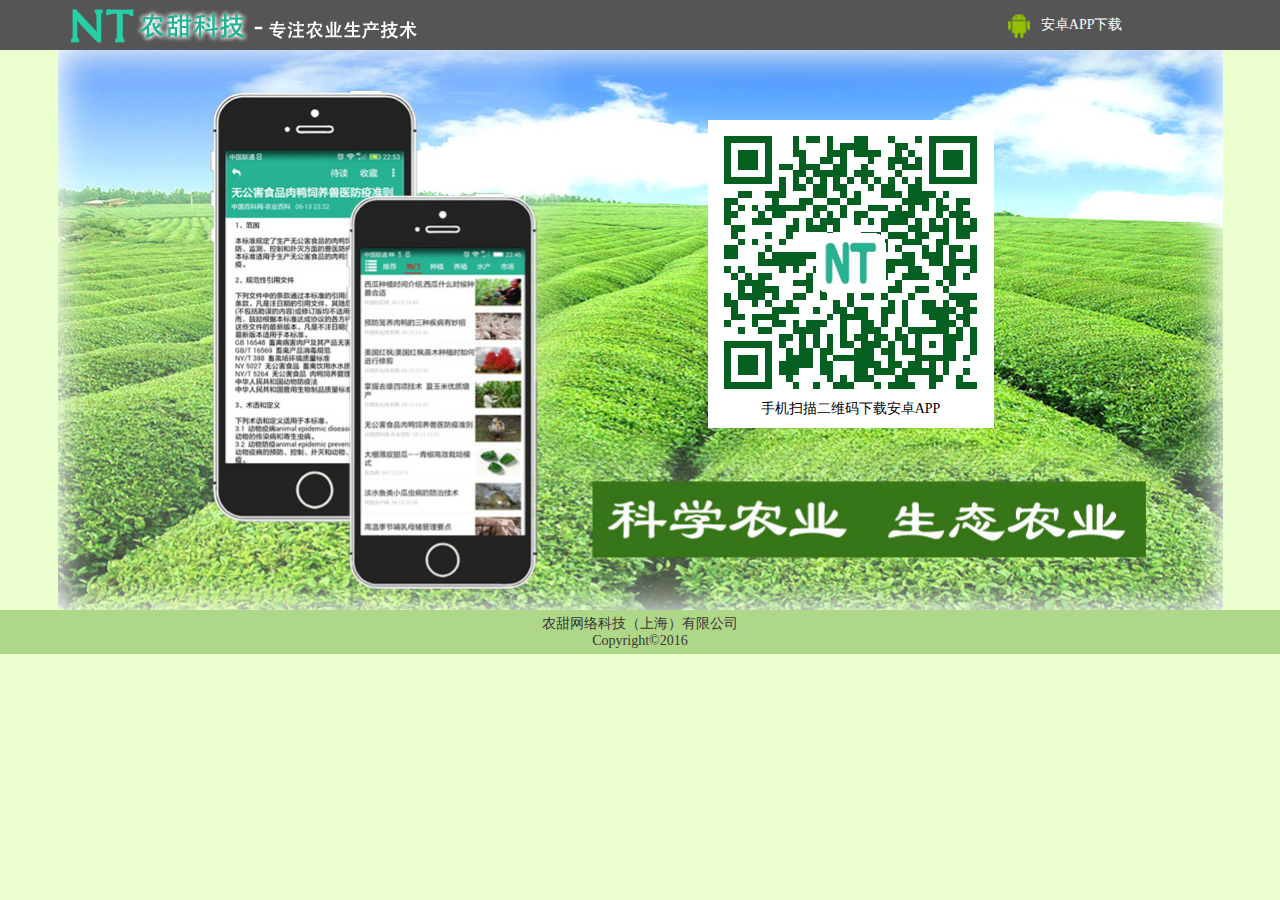
<file: index.html>
﻿<!doctype html>
<html>
<head>
    <meta charset="utf-8">
    <title>农甜科技-专注农业生产技术【官网】</title>
    <link href="theme.css" rel="stylesheet" type="text/css" />
</head>
<body>
    <div style="background-color:#555555;">
    <div class="div-header">
        <div class="div-logo">
            <img src="image/logo.png" title="农甜科技" alt="农甜科技" />
        </div>
        <div class="div-android">
            <img src="image/android.png" style="vertical-align:middle;"/>&nbsp;&nbsp;
            <a href="http://www.nt168.net/app/android/nt.apk" target="_blank" title="安卓APP下载">安卓APP下载</a>
        </div>
        <div style="clear:both;"></div>
    </div>
    </div>
    <div>
    <div class="div-content">
        <div class="div-qrcode">
            <div style="position:relative;left:650px;top:70px;padding:10px;background:#ffffff;">
                <div>
                    <img src="image/qrcode.png" />
                </div>
                <div style="text-align:center;">
                    手机扫描二维码下载安卓APP
                </div>
            </div>
        </div>
    </div>
    <div style="background-color:#AFD788;">
        <div class="div-footer">
            农甜网络科技（上海）有限公司<br/>Copyright©2016
        </div>
    </div>
    </div>
</body>
</html>
</file>
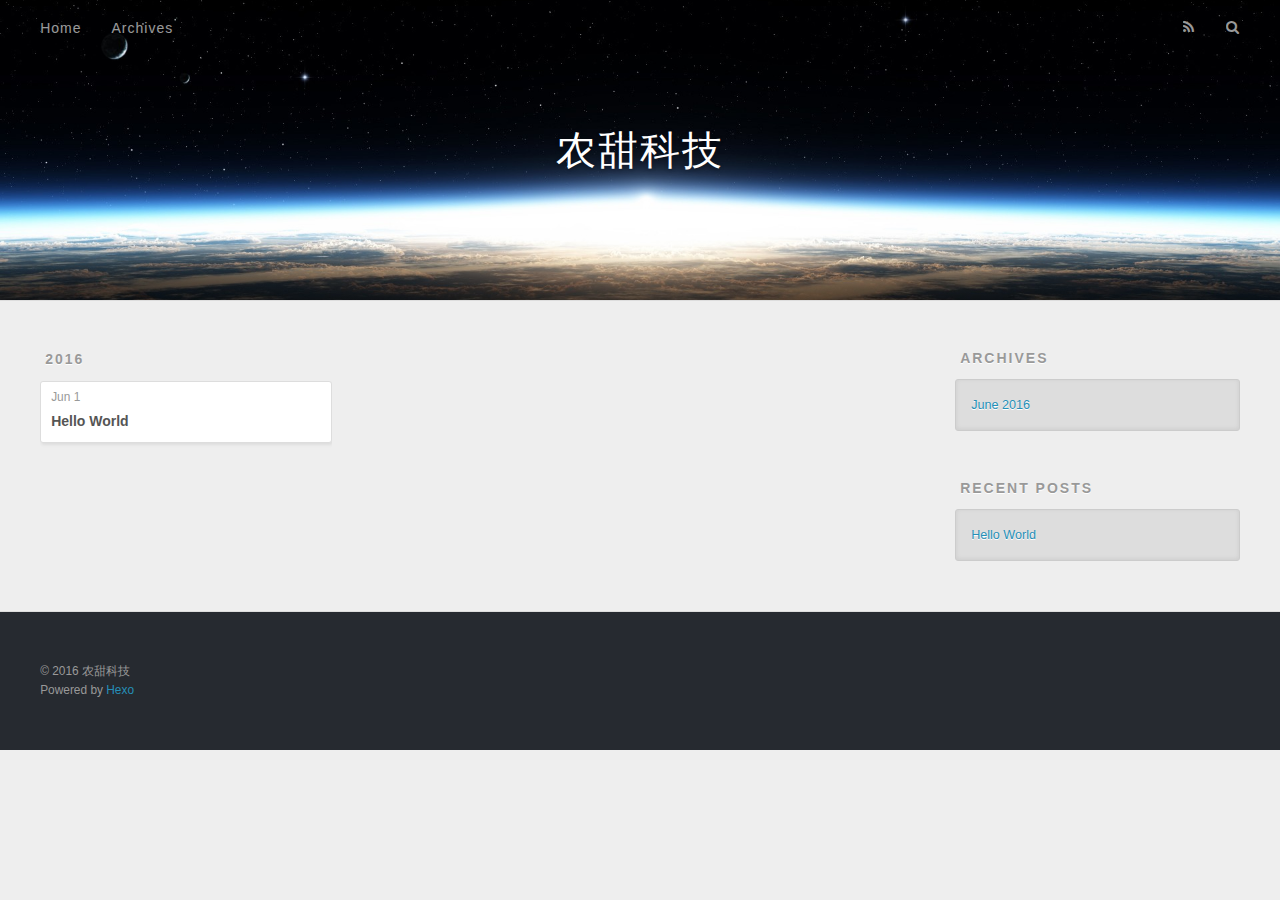
<file: archives/index.html>
<!DOCTYPE html>
<html>
<head>
  <meta charset="utf-8">
  
  <title>Archives | 农甜科技</title>
  <meta name="viewport" content="width=device-width, initial-scale=1, maximum-scale=1">
  <meta name="description">
<meta property="og:type" content="website">
<meta property="og:title" content="农甜科技">
<meta property="og:url" content="https://HTTECH.github.io/archives/index.html">
<meta property="og:site_name" content="农甜科技">
<meta property="og:description">
<meta name="twitter:card" content="summary">
<meta name="twitter:title" content="农甜科技">
<meta name="twitter:description">
  
    <link rel="alternate" href="/atom.xml" title="农甜科技" type="application/atom+xml">
  
  
    <link rel="icon" href="/favicon.png">
  
  
    <link href="//fonts.googleapis.com/css?family=Source+Code+Pro" rel="stylesheet" type="text/css">
  
  <link rel="stylesheet" href="/css/style.css">
  

</head>

<body>
  <div id="container">
    <div id="wrap">
      <header id="header">
  <div id="banner"></div>
  <div id="header-outer" class="outer">
    <div id="header-title" class="inner">
      <h1 id="logo-wrap">
        <a href="/" id="logo">农甜科技</a>
      </h1>
      
    </div>
    <div id="header-inner" class="inner">
      <nav id="main-nav">
        <a id="main-nav-toggle" class="nav-icon"></a>
        
          <a class="main-nav-link" href="/">Home</a>
        
          <a class="main-nav-link" href="/archives">Archives</a>
        
      </nav>
      <nav id="sub-nav">
        
          <a id="nav-rss-link" class="nav-icon" href="/atom.xml" title="RSS Feed"></a>
        
        <a id="nav-search-btn" class="nav-icon" title="Search"></a>
      </nav>
      <div id="search-form-wrap">
        <form action="//google.com/search" method="get" accept-charset="UTF-8" class="search-form"><input type="search" name="q" results="0" class="search-form-input" placeholder="Search"><button type="submit" class="search-form-submit">&#xF002;</button><input type="hidden" name="sitesearch" value="https://HTTECH.github.io"></form>
      </div>
    </div>
  </div>
</header>
      <div class="outer">
        <section id="main">
  
  
    
    
      
      
      <section class="archives-wrap">
        <div class="archive-year-wrap">
          <a href="/archives/2016" class="archive-year">2016</a>
        </div>
        <div class="archives">
    
    <article class="archive-article archive-type-post">
  <div class="archive-article-inner">
    <header class="archive-article-header">
      <a href="/2016/06/01/hello-world/" class="archive-article-date">
  <time datetime="2016-06-01T13:28:44.168Z" itemprop="datePublished">Jun 1</time>
</a>
      
  
    <h1 itemprop="name">
      <a class="archive-article-title" href="/2016/06/01/hello-world/">Hello World</a>
    </h1>
  

    </header>
  </div>
</article>
  
  
    </div></section>
  

</section>
        
          <aside id="sidebar">
  
    

  
    

  
    
  
    
  <div class="widget-wrap">
    <h3 class="widget-title">Archives</h3>
    <div class="widget">
      <ul class="archive-list"><li class="archive-list-item"><a class="archive-list-link" href="/archives/2016/06/">June 2016</a></li></ul>
    </div>
  </div>


  
    
  <div class="widget-wrap">
    <h3 class="widget-title">Recent Posts</h3>
    <div class="widget">
      <ul>
        
          <li>
            <a href="/2016/06/01/hello-world/">Hello World</a>
          </li>
        
      </ul>
    </div>
  </div>

  
</aside>
        
      </div>
      <footer id="footer">
  
  <div class="outer">
    <div id="footer-info" class="inner">
      &copy; 2016 农甜科技<br>
      Powered by <a href="http://hexo.io/" target="_blank">Hexo</a>
    </div>
  </div>
</footer>
    </div>
    <nav id="mobile-nav">
  
    <a href="/" class="mobile-nav-link">Home</a>
  
    <a href="/archives" class="mobile-nav-link">Archives</a>
  
</nav>
    

<script src="//ajax.googleapis.com/ajax/libs/jquery/2.0.3/jquery.min.js"></script>


  <link rel="stylesheet" href="/fancybox/jquery.fancybox.css">
  <script src="/fancybox/jquery.fancybox.pack.js"></script>


<script src="/js/script.js"></script>

  </div>
</body>
</html>
</file>
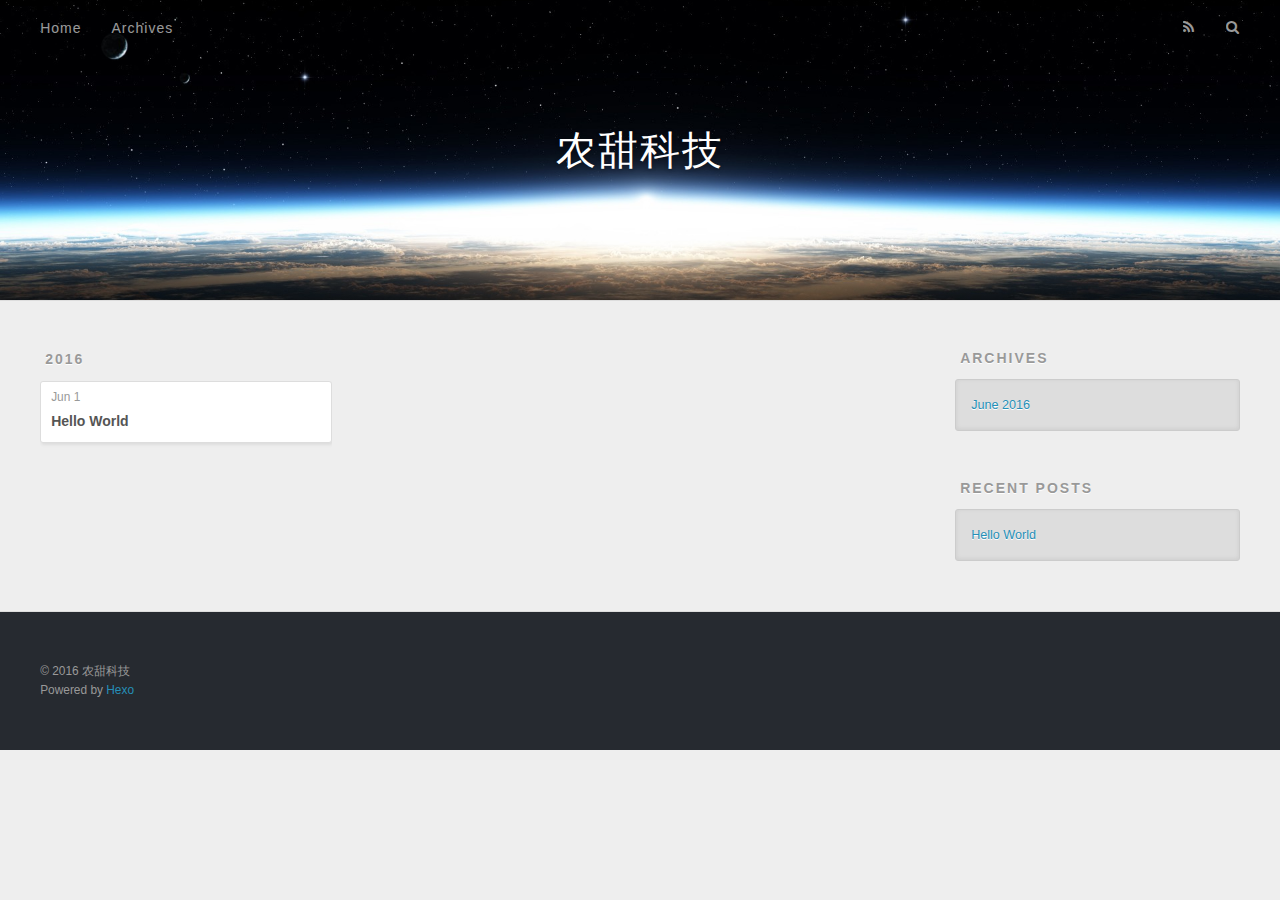
<file: archives/2016/index.html>
<!DOCTYPE html>
<html>
<head>
  <meta charset="utf-8">
  
  <title>Archives: 2016 | 农甜科技</title>
  <meta name="viewport" content="width=device-width, initial-scale=1, maximum-scale=1">
  <meta name="description">
<meta property="og:type" content="website">
<meta property="og:title" content="农甜科技">
<meta property="og:url" content="https://HTTECH.github.io/archives/2016/index.html">
<meta property="og:site_name" content="农甜科技">
<meta property="og:description">
<meta name="twitter:card" content="summary">
<meta name="twitter:title" content="农甜科技">
<meta name="twitter:description">
  
    <link rel="alternate" href="/atom.xml" title="农甜科技" type="application/atom+xml">
  
  
    <link rel="icon" href="/favicon.png">
  
  
    <link href="//fonts.googleapis.com/css?family=Source+Code+Pro" rel="stylesheet" type="text/css">
  
  <link rel="stylesheet" href="/css/style.css">
  

</head>

<body>
  <div id="container">
    <div id="wrap">
      <header id="header">
  <div id="banner"></div>
  <div id="header-outer" class="outer">
    <div id="header-title" class="inner">
      <h1 id="logo-wrap">
        <a href="/" id="logo">农甜科技</a>
      </h1>
      
    </div>
    <div id="header-inner" class="inner">
      <nav id="main-nav">
        <a id="main-nav-toggle" class="nav-icon"></a>
        
          <a class="main-nav-link" href="/">Home</a>
        
          <a class="main-nav-link" href="/archives">Archives</a>
        
      </nav>
      <nav id="sub-nav">
        
          <a id="nav-rss-link" class="nav-icon" href="/atom.xml" title="RSS Feed"></a>
        
        <a id="nav-search-btn" class="nav-icon" title="Search"></a>
      </nav>
      <div id="search-form-wrap">
        <form action="//google.com/search" method="get" accept-charset="UTF-8" class="search-form"><input type="search" name="q" results="0" class="search-form-input" placeholder="Search"><button type="submit" class="search-form-submit">&#xF002;</button><input type="hidden" name="sitesearch" value="https://HTTECH.github.io"></form>
      </div>
    </div>
  </div>
</header>
      <div class="outer">
        <section id="main">
  
  
    
    
      
      
      <section class="archives-wrap">
        <div class="archive-year-wrap">
          <a href="/archives/2016" class="archive-year">2016</a>
        </div>
        <div class="archives">
    
    <article class="archive-article archive-type-post">
  <div class="archive-article-inner">
    <header class="archive-article-header">
      <a href="/2016/06/01/hello-world/" class="archive-article-date">
  <time datetime="2016-06-01T13:28:44.168Z" itemprop="datePublished">Jun 1</time>
</a>
      
  
    <h1 itemprop="name">
      <a class="archive-article-title" href="/2016/06/01/hello-world/">Hello World</a>
    </h1>
  

    </header>
  </div>
</article>
  
  
    </div></section>
  

</section>
        
          <aside id="sidebar">
  
    

  
    

  
    
  
    
  <div class="widget-wrap">
    <h3 class="widget-title">Archives</h3>
    <div class="widget">
      <ul class="archive-list"><li class="archive-list-item"><a class="archive-list-link" href="/archives/2016/06/">June 2016</a></li></ul>
    </div>
  </div>


  
    
  <div class="widget-wrap">
    <h3 class="widget-title">Recent Posts</h3>
    <div class="widget">
      <ul>
        
          <li>
            <a href="/2016/06/01/hello-world/">Hello World</a>
          </li>
        
      </ul>
    </div>
  </div>

  
</aside>
        
      </div>
      <footer id="footer">
  
  <div class="outer">
    <div id="footer-info" class="inner">
      &copy; 2016 农甜科技<br>
      Powered by <a href="http://hexo.io/" target="_blank">Hexo</a>
    </div>
  </div>
</footer>
    </div>
    <nav id="mobile-nav">
  
    <a href="/" class="mobile-nav-link">Home</a>
  
    <a href="/archives" class="mobile-nav-link">Archives</a>
  
</nav>
    

<script src="//ajax.googleapis.com/ajax/libs/jquery/2.0.3/jquery.min.js"></script>


  <link rel="stylesheet" href="/fancybox/jquery.fancybox.css">
  <script src="/fancybox/jquery.fancybox.pack.js"></script>


<script src="/js/script.js"></script>

  </div>
</body>
</html>
</file>
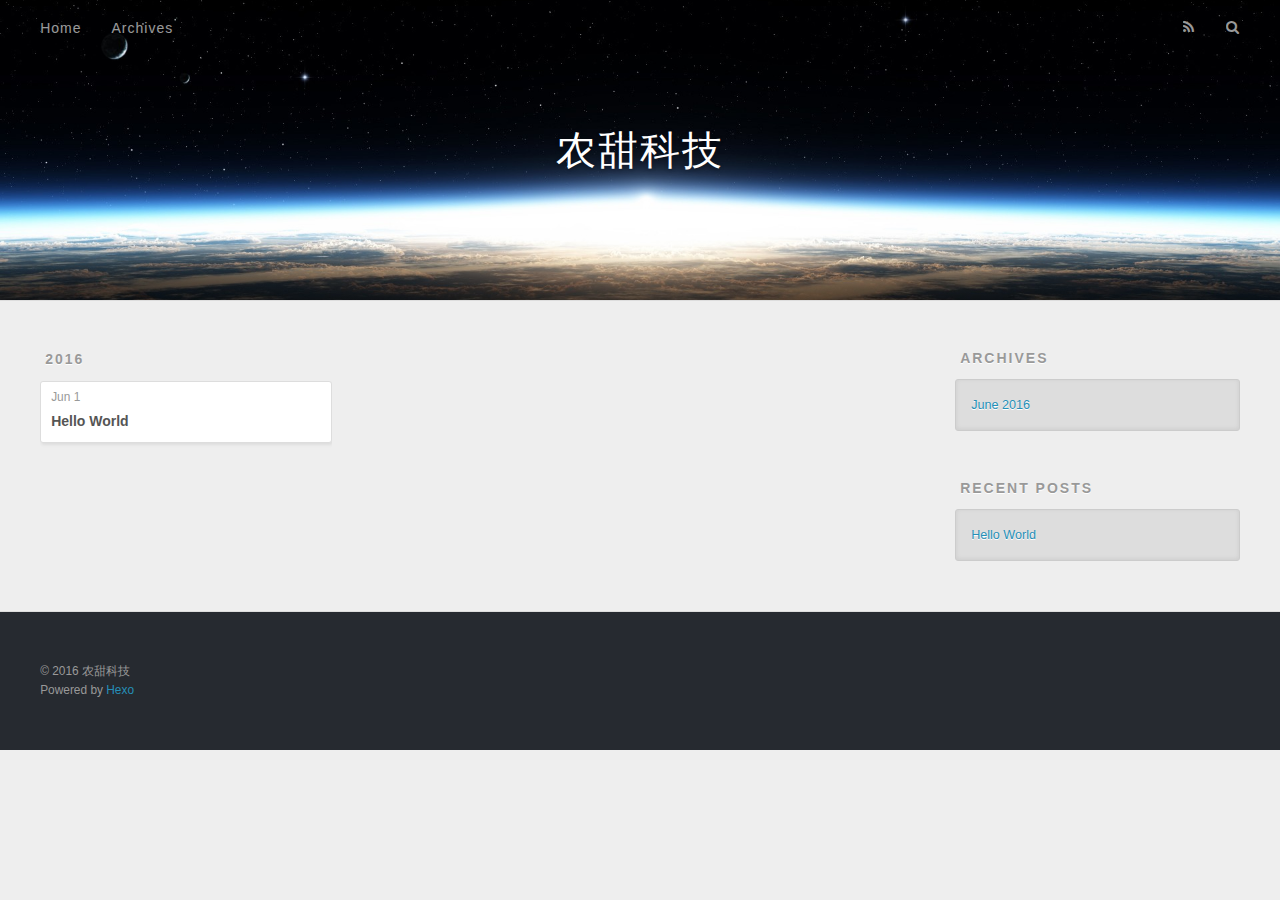
<file: archives/2016/06/index.html>
<!DOCTYPE html>
<html>
<head>
  <meta charset="utf-8">
  
  <title>Archives: 2016/6 | 农甜科技</title>
  <meta name="viewport" content="width=device-width, initial-scale=1, maximum-scale=1">
  <meta name="description">
<meta property="og:type" content="website">
<meta property="og:title" content="农甜科技">
<meta property="og:url" content="https://HTTECH.github.io/archives/2016/06/index.html">
<meta property="og:site_name" content="农甜科技">
<meta property="og:description">
<meta name="twitter:card" content="summary">
<meta name="twitter:title" content="农甜科技">
<meta name="twitter:description">
  
    <link rel="alternate" href="/atom.xml" title="农甜科技" type="application/atom+xml">
  
  
    <link rel="icon" href="/favicon.png">
  
  
    <link href="//fonts.googleapis.com/css?family=Source+Code+Pro" rel="stylesheet" type="text/css">
  
  <link rel="stylesheet" href="/css/style.css">
  

</head>

<body>
  <div id="container">
    <div id="wrap">
      <header id="header">
  <div id="banner"></div>
  <div id="header-outer" class="outer">
    <div id="header-title" class="inner">
      <h1 id="logo-wrap">
        <a href="/" id="logo">农甜科技</a>
      </h1>
      
    </div>
    <div id="header-inner" class="inner">
      <nav id="main-nav">
        <a id="main-nav-toggle" class="nav-icon"></a>
        
          <a class="main-nav-link" href="/">Home</a>
        
          <a class="main-nav-link" href="/archives">Archives</a>
        
      </nav>
      <nav id="sub-nav">
        
          <a id="nav-rss-link" class="nav-icon" href="/atom.xml" title="RSS Feed"></a>
        
        <a id="nav-search-btn" class="nav-icon" title="Search"></a>
      </nav>
      <div id="search-form-wrap">
        <form action="//google.com/search" method="get" accept-charset="UTF-8" class="search-form"><input type="search" name="q" results="0" class="search-form-input" placeholder="Search"><button type="submit" class="search-form-submit">&#xF002;</button><input type="hidden" name="sitesearch" value="https://HTTECH.github.io"></form>
      </div>
    </div>
  </div>
</header>
      <div class="outer">
        <section id="main">
  
  
    
    
      
      
      <section class="archives-wrap">
        <div class="archive-year-wrap">
          <a href="/archives/2016" class="archive-year">2016</a>
        </div>
        <div class="archives">
    
    <article class="archive-article archive-type-post">
  <div class="archive-article-inner">
    <header class="archive-article-header">
      <a href="/2016/06/01/hello-world/" class="archive-article-date">
  <time datetime="2016-06-01T13:28:44.168Z" itemprop="datePublished">Jun 1</time>
</a>
      
  
    <h1 itemprop="name">
      <a class="archive-article-title" href="/2016/06/01/hello-world/">Hello World</a>
    </h1>
  

    </header>
  </div>
</article>
  
  
    </div></section>
  

</section>
        
          <aside id="sidebar">
  
    

  
    

  
    
  
    
  <div class="widget-wrap">
    <h3 class="widget-title">Archives</h3>
    <div class="widget">
      <ul class="archive-list"><li class="archive-list-item"><a class="archive-list-link" href="/archives/2016/06/">June 2016</a></li></ul>
    </div>
  </div>


  
    
  <div class="widget-wrap">
    <h3 class="widget-title">Recent Posts</h3>
    <div class="widget">
      <ul>
        
          <li>
            <a href="/2016/06/01/hello-world/">Hello World</a>
          </li>
        
      </ul>
    </div>
  </div>

  
</aside>
        
      </div>
      <footer id="footer">
  
  <div class="outer">
    <div id="footer-info" class="inner">
      &copy; 2016 农甜科技<br>
      Powered by <a href="http://hexo.io/" target="_blank">Hexo</a>
    </div>
  </div>
</footer>
    </div>
    <nav id="mobile-nav">
  
    <a href="/" class="mobile-nav-link">Home</a>
  
    <a href="/archives" class="mobile-nav-link">Archives</a>
  
</nav>
    

<script src="//ajax.googleapis.com/ajax/libs/jquery/2.0.3/jquery.min.js"></script>


  <link rel="stylesheet" href="/fancybox/jquery.fancybox.css">
  <script src="/fancybox/jquery.fancybox.pack.js"></script>


<script src="/js/script.js"></script>

  </div>
</body>
</html>
</file>
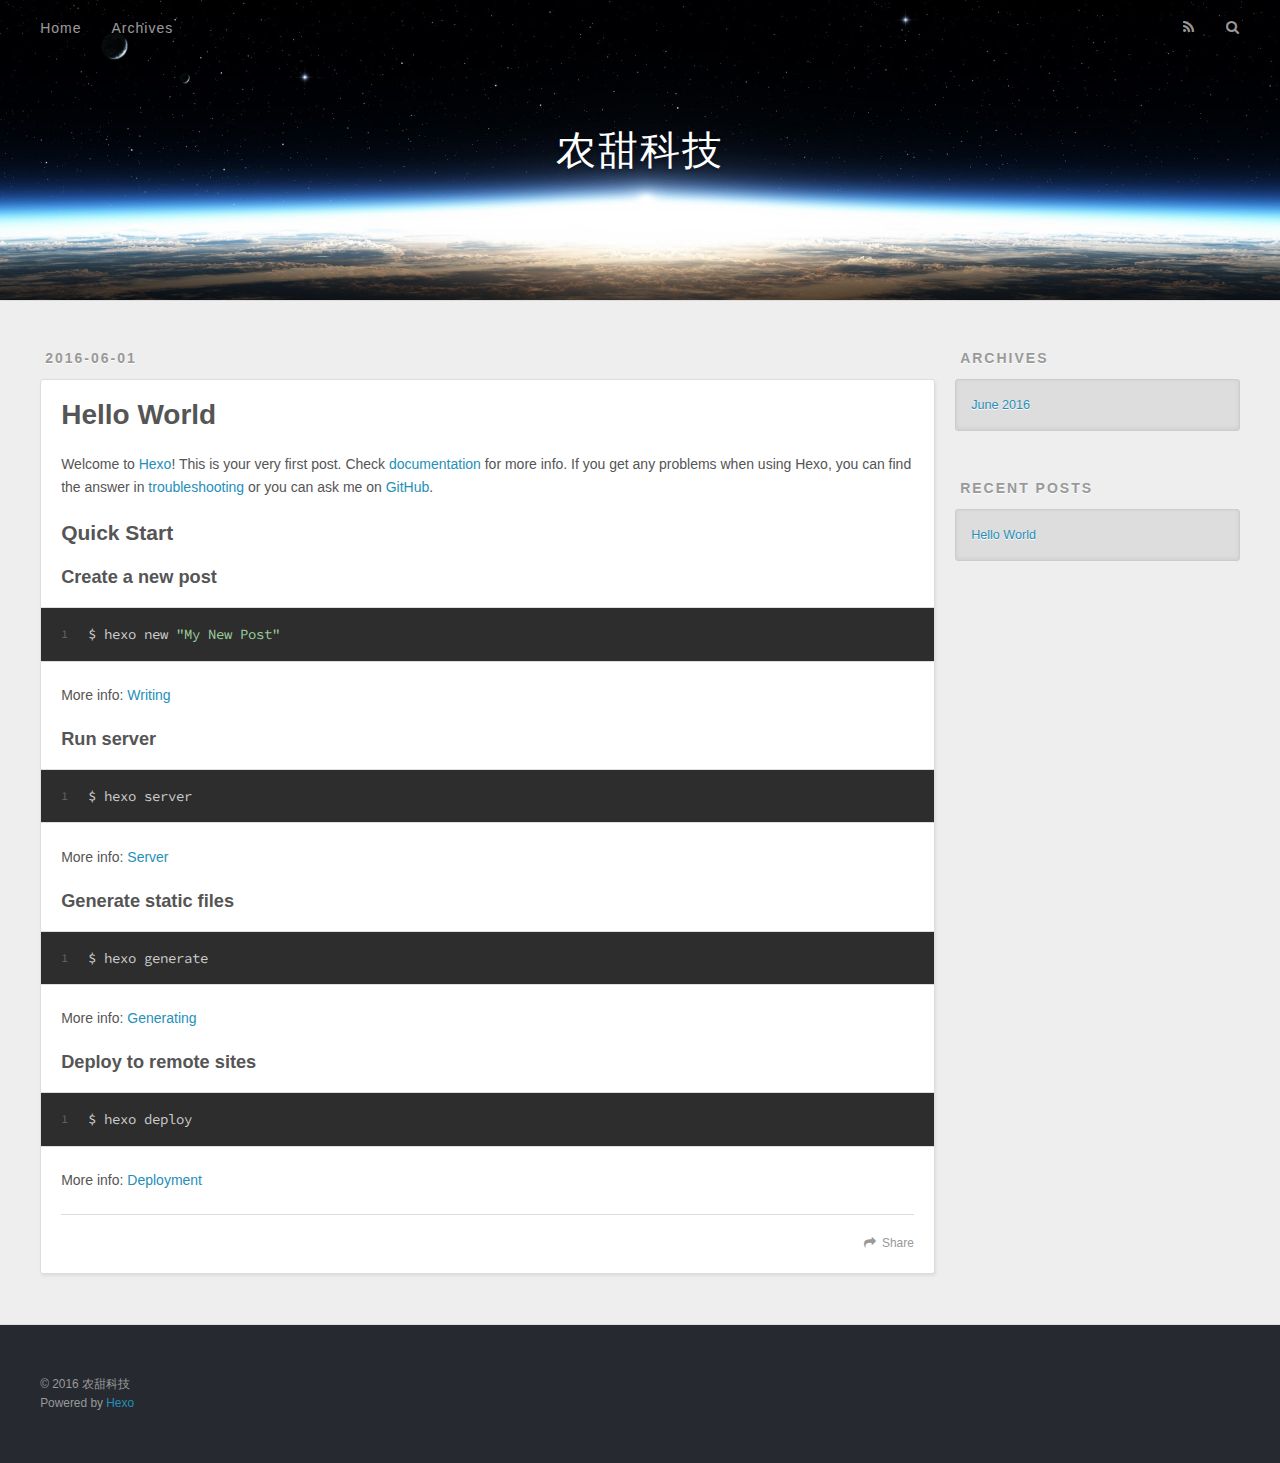
<file: 2016/06/01/hello-world/index.html>
<!DOCTYPE html>
<html>
<head>
  <meta charset="utf-8">
  
  <title>Hello World | 农甜科技</title>
  <meta name="viewport" content="width=device-width, initial-scale=1, maximum-scale=1">
  <meta name="description" content="Welcome to Hexo! This is your very first post. Check documentation for more info. If you get any problems when using Hexo, you can find the answer in troubleshooting or you can ask me on GitHub.
Quick">
<meta property="og:type" content="article">
<meta property="og:title" content="Hello World">
<meta property="og:url" content="https://HTTECH.github.io/2016/06/01/hello-world/index.html">
<meta property="og:site_name" content="农甜科技">
<meta property="og:description" content="Welcome to Hexo! This is your very first post. Check documentation for more info. If you get any problems when using Hexo, you can find the answer in troubleshooting or you can ask me on GitHub.
Quick">
<meta property="og:updated_time" content="2016-06-01T13:28:44.168Z">
<meta name="twitter:card" content="summary">
<meta name="twitter:title" content="Hello World">
<meta name="twitter:description" content="Welcome to Hexo! This is your very first post. Check documentation for more info. If you get any problems when using Hexo, you can find the answer in troubleshooting or you can ask me on GitHub.
Quick">
  
    <link rel="alternate" href="/atom.xml" title="农甜科技" type="application/atom+xml">
  
  
    <link rel="icon" href="/favicon.png">
  
  
    <link href="//fonts.googleapis.com/css?family=Source+Code+Pro" rel="stylesheet" type="text/css">
  
  <link rel="stylesheet" href="/css/style.css">
  

</head>

<body>
  <div id="container">
    <div id="wrap">
      <header id="header">
  <div id="banner"></div>
  <div id="header-outer" class="outer">
    <div id="header-title" class="inner">
      <h1 id="logo-wrap">
        <a href="/" id="logo">农甜科技</a>
      </h1>
      
    </div>
    <div id="header-inner" class="inner">
      <nav id="main-nav">
        <a id="main-nav-toggle" class="nav-icon"></a>
        
          <a class="main-nav-link" href="/">Home</a>
        
          <a class="main-nav-link" href="/archives">Archives</a>
        
      </nav>
      <nav id="sub-nav">
        
          <a id="nav-rss-link" class="nav-icon" href="/atom.xml" title="RSS Feed"></a>
        
        <a id="nav-search-btn" class="nav-icon" title="Search"></a>
      </nav>
      <div id="search-form-wrap">
        <form action="//google.com/search" method="get" accept-charset="UTF-8" class="search-form"><input type="search" name="q" results="0" class="search-form-input" placeholder="Search"><button type="submit" class="search-form-submit">&#xF002;</button><input type="hidden" name="sitesearch" value="https://HTTECH.github.io"></form>
      </div>
    </div>
  </div>
</header>
      <div class="outer">
        <section id="main"><article id="post-hello-world" class="article article-type-post" itemscope itemprop="blogPost">
  <div class="article-meta">
    <a href="/2016/06/01/hello-world/" class="article-date">
  <time datetime="2016-06-01T13:28:44.168Z" itemprop="datePublished">2016-06-01</time>
</a>
    
  </div>
  <div class="article-inner">
    
    
      <header class="article-header">
        
  
    <h1 class="article-title" itemprop="name">
      Hello World
    </h1>
  

      </header>
    
    <div class="article-entry" itemprop="articleBody">
      
        <p>Welcome to <a href="https://hexo.io/" target="_blank" rel="external">Hexo</a>! This is your very first post. Check <a href="https://hexo.io/docs/" target="_blank" rel="external">documentation</a> for more info. If you get any problems when using Hexo, you can find the answer in <a href="https://hexo.io/docs/troubleshooting.html" target="_blank" rel="external">troubleshooting</a> or you can ask me on <a href="https://github.com/hexojs/hexo/issues" target="_blank" rel="external">GitHub</a>.</p>
<h2 id="Quick-Start"><a href="#Quick-Start" class="headerlink" title="Quick Start"></a>Quick Start</h2><h3 id="Create-a-new-post"><a href="#Create-a-new-post" class="headerlink" title="Create a new post"></a>Create a new post</h3><figure class="highlight bash"><table><tr><td class="gutter"><pre><span class="line">1</span><br></pre></td><td class="code"><pre><span class="line">$ hexo new <span class="string">"My New Post"</span></span><br></pre></td></tr></table></figure>
<p>More info: <a href="https://hexo.io/docs/writing.html" target="_blank" rel="external">Writing</a></p>
<h3 id="Run-server"><a href="#Run-server" class="headerlink" title="Run server"></a>Run server</h3><figure class="highlight bash"><table><tr><td class="gutter"><pre><span class="line">1</span><br></pre></td><td class="code"><pre><span class="line">$ hexo server</span><br></pre></td></tr></table></figure>
<p>More info: <a href="https://hexo.io/docs/server.html" target="_blank" rel="external">Server</a></p>
<h3 id="Generate-static-files"><a href="#Generate-static-files" class="headerlink" title="Generate static files"></a>Generate static files</h3><figure class="highlight bash"><table><tr><td class="gutter"><pre><span class="line">1</span><br></pre></td><td class="code"><pre><span class="line">$ hexo generate</span><br></pre></td></tr></table></figure>
<p>More info: <a href="https://hexo.io/docs/generating.html" target="_blank" rel="external">Generating</a></p>
<h3 id="Deploy-to-remote-sites"><a href="#Deploy-to-remote-sites" class="headerlink" title="Deploy to remote sites"></a>Deploy to remote sites</h3><figure class="highlight bash"><table><tr><td class="gutter"><pre><span class="line">1</span><br></pre></td><td class="code"><pre><span class="line">$ hexo deploy</span><br></pre></td></tr></table></figure>
<p>More info: <a href="https://hexo.io/docs/deployment.html" target="_blank" rel="external">Deployment</a></p>

      
    </div>
    <footer class="article-footer">
      <a data-url="https://HTTECH.github.io/2016/06/01/hello-world/" data-id="ciowz0el80000187svb6042gw" class="article-share-link">Share</a>
      
      
    </footer>
  </div>
  
    
  
</article>

</section>
        
          <aside id="sidebar">
  
    

  
    

  
    
  
    
  <div class="widget-wrap">
    <h3 class="widget-title">Archives</h3>
    <div class="widget">
      <ul class="archive-list"><li class="archive-list-item"><a class="archive-list-link" href="/archives/2016/06/">June 2016</a></li></ul>
    </div>
  </div>


  
    
  <div class="widget-wrap">
    <h3 class="widget-title">Recent Posts</h3>
    <div class="widget">
      <ul>
        
          <li>
            <a href="/2016/06/01/hello-world/">Hello World</a>
          </li>
        
      </ul>
    </div>
  </div>

  
</aside>
        
      </div>
      <footer id="footer">
  
  <div class="outer">
    <div id="footer-info" class="inner">
      &copy; 2016 农甜科技<br>
      Powered by <a href="http://hexo.io/" target="_blank">Hexo</a>
    </div>
  </div>
</footer>
    </div>
    <nav id="mobile-nav">
  
    <a href="/" class="mobile-nav-link">Home</a>
  
    <a href="/archives" class="mobile-nav-link">Archives</a>
  
</nav>
    

<script src="//ajax.googleapis.com/ajax/libs/jquery/2.0.3/jquery.min.js"></script>


  <link rel="stylesheet" href="/fancybox/jquery.fancybox.css">
  <script src="/fancybox/jquery.fancybox.pack.js"></script>


<script src="/js/script.js"></script>

  </div>
</body>
</html>
</file>
<file: theme.css>
img
{
    margin:0px;
    padding:0px;
    border:0px;    
}
html, body
{
    margin: 0px;
    padding: 0px;
    width: 100%;
    height: 100%;
    background-color:#ECFFCF;
    font-family: ΢���ź�;
    font-size:14px;
}
.div-header
{
    width:1165px;
    margin:0px auto 0px auto;
    height: 50px;
}
.div-logo
{
    float: left;
}
.div-android
{
    float: right;
    height: 50px;
    line-height: 50px;
    color: #ffffff;
    margin: 0px 100px;
    font-family: ΢���ź�;
}
.div-android a,.div-android a:hover
{
    text-decoration:none;
    color:#ffffff;
}
.div-content
{
    width:1165px;
    height:560px;
    margin:0px auto 0px auto;
    background-image: url('image/bg.jpg');
    background-repeat: no-repeat;
    background-size: cover;
}
.div-qrcode
{
    position:absolute;
}
.div-footer
{
    width:1165px;
    height:100%;
    margin:0px auto 0px auto;
    padding:5px 0px 5px 0px;
    text-align:center;
    color:#363636;
}
</file>
<file: css/style.css>
body {
  width: 100%;
}
body:before,
body:after {
  content: "";
  display: table;
}
body:after {
  clear: both;
}
html,
body,
div,
span,
applet,
object,
iframe,
h1,
h2,
h3,
h4,
h5,
h6,
p,
blockquote,
pre,
a,
abbr,
acronym,
address,
big,
cite,
code,
del,
dfn,
em,
img,
ins,
kbd,
q,
s,
samp,
small,
strike,
strong,
sub,
sup,
tt,
var,
dl,
dt,
dd,
ol,
ul,
li,
fieldset,
form,
label,
legend,
table,
caption,
tbody,
tfoot,
thead,
tr,
th,
td {
  margin: 0;
  padding: 0;
  border: 0;
  outline: 0;
  font-weight: inherit;
  font-style: inherit;
  font-family: inherit;
  font-size: 100%;
  vertical-align: baseline;
}
body {
  line-height: 1;
  color: #000;
  background: #fff;
}
ol,
ul {
  list-style: none;
}
table {
  border-collapse: separate;
  border-spacing: 0;
  vertical-align: middle;
}
caption,
th,
td {
  text-align: left;
  font-weight: normal;
  vertical-align: middle;
}
a img {
  border: none;
}
input,
button {
  margin: 0;
  padding: 0;
}
input::-moz-focus-inner,
button::-moz-focus-inner {
  border: 0;
  padding: 0;
}
@font-face {
  font-family: FontAwesome;
  font-style: normal;
  font-weight: normal;
  src: url("fonts/fontawesome-webfont.eot?v=#4.0.3");
  src: url("fonts/fontawesome-webfont.eot?#iefix&v=#4.0.3") format("embedded-opentype"), url("fonts/fontawesome-webfont.woff?v=#4.0.3") format("woff"), url("fonts/fontawesome-webfont.ttf?v=#4.0.3") format("truetype"), url("fonts/fontawesome-webfont.svg#fontawesomeregular?v=#4.0.3") format("svg");
}
html,
body,
#container {
  height: 100%;
}
body {
  background: #eee;
  font: 14px "Helvetica Neue", Helvetica, Arial, sans-serif;
  -webkit-text-size-adjust: 100%;
}
.outer {
  max-width: 1220px;
  margin: 0 auto;
  padding: 0 20px;
}
.outer:before,
.outer:after {
  content: "";
  display: table;
}
.outer:after {
  clear: both;
}
.inner {
  display: inline;
  float: left;
  width: 98.33333333333333%;
  margin: 0 0.833333333333333%;
}
.left,
.alignleft {
  float: left;
}
.right,
.alignright {
  float: right;
}
.clear {
  clear: both;
}
#container {
  position: relative;
}
.mobile-nav-on {
  overflow: hidden;
}
#wrap {
  height: 100%;
  width: 100%;
  position: absolute;
  top: 0;
  left: 0;
  -webkit-transition: 0.2s ease-out;
  -moz-transition: 0.2s ease-out;
  -ms-transition: 0.2s ease-out;
  transition: 0.2s ease-out;
  z-index: 1;
  background: #eee;
}
.mobile-nav-on #wrap {
  left: 280px;
}
@media screen and (min-width: 768px) {
  #main {
    display: inline;
    float: left;
    width: 73.33333333333333%;
    margin: 0 0.833333333333333%;
  }
}
.article-date,
.article-category-link,
.archive-year,
.widget-title {
  text-decoration: none;
  text-transform: uppercase;
  letter-spacing: 2px;
  color: #999;
  margin-bottom: 1em;
  margin-left: 5px;
  line-height: 1em;
  text-shadow: 0 1px #fff;
  font-weight: bold;
}
.article-inner,
.archive-article-inner {
  background: #fff;
  -webkit-box-shadow: 1px 2px 3px #ddd;
  box-shadow: 1px 2px 3px #ddd;
  border: 1px solid #ddd;
  -webkit-border-radius: 3px;
  border-radius: 3px;
}
.article-entry h1,
.widget h1 {
  font-size: 2em;
}
.article-entry h2,
.widget h2 {
  font-size: 1.5em;
}
.article-entry h3,
.widget h3 {
  font-size: 1.3em;
}
.article-entry h4,
.widget h4 {
  font-size: 1.2em;
}
.article-entry h5,
.widget h5 {
  font-size: 1em;
}
.article-entry h6,
.widget h6 {
  font-size: 1em;
  color: #999;
}
.article-entry hr,
.widget hr {
  border: 1px dashed #ddd;
}
.article-entry strong,
.widget strong {
  font-weight: bold;
}
.article-entry em,
.widget em,
.article-entry cite,
.widget cite {
  font-style: italic;
}
.article-entry sup,
.widget sup,
.article-entry sub,
.widget sub {
  font-size: 0.75em;
  line-height: 0;
  position: relative;
  vertical-align: baseline;
}
.article-entry sup,
.widget sup {
  top: -0.5em;
}
.article-entry sub,
.widget sub {
  bottom: -0.2em;
}
.article-entry small,
.widget small {
  font-size: 0.85em;
}
.article-entry acronym,
.widget acronym,
.article-entry abbr,
.widget abbr {
  border-bottom: 1px dotted;
}
.article-entry ul,
.widget ul,
.article-entry ol,
.widget ol,
.article-entry dl,
.widget dl {
  margin: 0 20px;
  line-height: 1.6em;
}
.article-entry ul ul,
.widget ul ul,
.article-entry ol ul,
.widget ol ul,
.article-entry ul ol,
.widget ul ol,
.article-entry ol ol,
.widget ol ol {
  margin-top: 0;
  margin-bottom: 0;
}
.article-entry ul,
.widget ul {
  list-style: disc;
}
.article-entry ol,
.widget ol {
  list-style: decimal;
}
.article-entry dt,
.widget dt {
  font-weight: bold;
}
#header {
  height: 300px;
  position: relative;
  border-bottom: 1px solid #ddd;
}
#header:before,
#header:after {
  content: "";
  position: absolute;
  left: 0;
  right: 0;
  height: 40px;
}
#header:before {
  top: 0;
  background: -webkit-linear-gradient(rgba(0,0,0,0.2), transparent);
  background: -moz-linear-gradient(rgba(0,0,0,0.2), transparent);
  background: -ms-linear-gradient(rgba(0,0,0,0.2), transparent);
  background: linear-gradient(rgba(0,0,0,0.2), transparent);
}
#header:after {
  bottom: 0;
  background: -webkit-linear-gradient(transparent, rgba(0,0,0,0.2));
  background: -moz-linear-gradient(transparent, rgba(0,0,0,0.2));
  background: -ms-linear-gradient(transparent, rgba(0,0,0,0.2));
  background: linear-gradient(transparent, rgba(0,0,0,0.2));
}
#header-outer {
  height: 100%;
  position: relative;
}
#header-inner {
  position: relative;
  overflow: hidden;
}
#banner {
  position: absolute;
  top: 0;
  left: 0;
  width: 100%;
  height: 100%;
  background: url("images/banner.jpg") center #000;
  -webkit-background-size: cover;
  -moz-background-size: cover;
  background-size: cover;
  z-index: -1;
}
#header-title {
  text-align: center;
  height: 40px;
  position: absolute;
  top: 50%;
  left: 0;
  margin-top: -20px;
}
#logo,
#subtitle {
  text-decoration: none;
  color: #fff;
  font-weight: 300;
  text-shadow: 0 1px 4px rgba(0,0,0,0.3);
}
#logo {
  font-size: 40px;
  line-height: 40px;
  letter-spacing: 2px;
}
#subtitle {
  font-size: 16px;
  line-height: 16px;
  letter-spacing: 1px;
}
#subtitle-wrap {
  margin-top: 16px;
}
#main-nav {
  float: left;
  margin-left: -15px;
}
.nav-icon,
.main-nav-link {
  float: left;
  color: #fff;
  opacity: 0.6;
  text-decoration: none;
  text-shadow: 0 1px rgba(0,0,0,0.2);
  -webkit-transition: opacity 0.2s;
  -moz-transition: opacity 0.2s;
  -ms-transition: opacity 0.2s;
  transition: opacity 0.2s;
  display: block;
  padding: 20px 15px;
}
.nav-icon:hover,
.main-nav-link:hover {
  opacity: 1;
}
.nav-icon {
  font-family: FontAwesome;
  text-align: center;
  font-size: 14px;
  width: 14px;
  height: 14px;
  padding: 20px 15px;
  position: relative;
  cursor: pointer;
}
.main-nav-link {
  font-weight: 300;
  letter-spacing: 1px;
}
@media screen and (max-width: 479px) {
  .main-nav-link {
    display: none;
  }
}
#main-nav-toggle {
  display: none;
}
#main-nav-toggle:before {
  content: "\f0c9";
}
@media screen and (max-width: 479px) {
  #main-nav-toggle {
    display: block;
  }
}
#sub-nav {
  float: right;
  margin-right: -15px;
}
#nav-rss-link:before {
  content: "\f09e";
}
#nav-search-btn:before {
  content: "\f002";
}
#search-form-wrap {
  position: absolute;
  top: 15px;
  width: 150px;
  height: 30px;
  right: -150px;
  opacity: 0;
  -webkit-transition: 0.2s ease-out;
  -moz-transition: 0.2s ease-out;
  -ms-transition: 0.2s ease-out;
  transition: 0.2s ease-out;
}
#search-form-wrap.on {
  opacity: 1;
  right: 0;
}
@media screen and (max-width: 479px) {
  #search-form-wrap {
    width: 100%;
    right: -100%;
  }
}
.search-form {
  position: absolute;
  top: 0;
  left: 0;
  right: 0;
  background: #fff;
  padding: 5px 15px;
  -webkit-border-radius: 15px;
  border-radius: 15px;
  -webkit-box-shadow: 0 0 10px rgba(0,0,0,0.3);
  box-shadow: 0 0 10px rgba(0,0,0,0.3);
}
.search-form-input {
  border: none;
  background: none;
  color: #555;
  width: 100%;
  font: 13px "Helvetica Neue", Helvetica, Arial, sans-serif;
  outline: none;
}
.search-form-input::-webkit-search-results-decoration,
.search-form-input::-webkit-search-cancel-button {
  -webkit-appearance: none;
}
.search-form-submit {
  position: absolute;
  top: 50%;
  right: 10px;
  margin-top: -7px;
  font: 13px FontAwesome;
  border: none;
  background: none;
  color: #bbb;
  cursor: pointer;
}
.search-form-submit:hover,
.search-form-submit:focus {
  color: #777;
}
.article {
  margin: 50px 0;
}
.article-inner {
  overflow: hidden;
}
.article-meta:before,
.article-meta:after {
  content: "";
  display: table;
}
.article-meta:after {
  clear: both;
}
.article-date {
  float: left;
}
.article-category {
  float: left;
  line-height: 1em;
  color: #ccc;
  text-shadow: 0 1px #fff;
  margin-left: 8px;
}
.article-category:before {
  content: "\2022";
}
.article-category-link {
  margin: 0 12px 1em;
}
.article-header {
  padding: 20px 20px 0;
}
.article-title {
  text-decoration: none;
  font-size: 2em;
  font-weight: bold;
  color: #555;
  line-height: 1.1em;
  -webkit-transition: color 0.2s;
  -moz-transition: color 0.2s;
  -ms-transition: color 0.2s;
  transition: color 0.2s;
}
a.article-title:hover {
  color: #258fb8;
}
.article-entry {
  color: #555;
  padding: 0 20px;
}
.article-entry:before,
.article-entry:after {
  content: "";
  display: table;
}
.article-entry:after {
  clear: both;
}
.article-entry p,
.article-entry table {
  line-height: 1.6em;
  margin: 1.6em 0;
}
.article-entry h1,
.article-entry h2,
.article-entry h3,
.article-entry h4,
.article-entry h5,
.article-entry h6 {
  font-weight: bold;
}
.article-entry h1,
.article-entry h2,
.article-entry h3,
.article-entry h4,
.article-entry h5,
.article-entry h6 {
  line-height: 1.1em;
  margin: 1.1em 0;
}
.article-entry a {
  color: #258fb8;
  text-decoration: none;
}
.article-entry a:hover {
  text-decoration: underline;
}
.article-entry ul,
.article-entry ol,
.article-entry dl {
  margin-top: 1.6em;
  margin-bottom: 1.6em;
}
.article-entry img,
.article-entry video {
  max-width: 100%;
  height: auto;
  display: block;
  margin: auto;
}
.article-entry iframe {
  border: none;
}
.article-entry table {
  width: 100%;
  border-collapse: collapse;
  border-spacing: 0;
}
.article-entry th {
  font-weight: bold;
  border-bottom: 3px solid #ddd;
  padding-bottom: 0.5em;
}
.article-entry td {
  border-bottom: 1px solid #ddd;
  padding: 10px 0;
}
.article-entry blockquote {
  font-family: Georgia, "Times New Roman", serif;
  font-size: 1.4em;
  margin: 1.6em 20px;
  text-align: center;
}
.article-entry blockquote footer {
  font-size: 14px;
  margin: 1.6em 0;
  font-family: "Helvetica Neue", Helvetica, Arial, sans-serif;
}
.article-entry blockquote footer cite:before {
  content: "—";
  padding: 0 0.5em;
}
.article-entry .pullquote {
  text-align: left;
  width: 45%;
  margin: 0;
}
.article-entry .pullquote.left {
  margin-left: 0.5em;
  margin-right: 1em;
}
.article-entry .pullquote.right {
  margin-right: 0.5em;
  margin-left: 1em;
}
.article-entry .caption {
  color: #999;
  display: block;
  font-size: 0.9em;
  margin-top: 0.5em;
  position: relative;
  text-align: center;
}
.article-entry .video-container {
  position: relative;
  padding-top: 56.25%;
  height: 0;
  overflow: hidden;
}
.article-entry .video-container iframe,
.article-entry .video-container object,
.article-entry .video-container embed {
  position: absolute;
  top: 0;
  left: 0;
  width: 100%;
  height: 100%;
  margin-top: 0;
}
.article-more-link a {
  display: inline-block;
  line-height: 1em;
  padding: 6px 15px;
  -webkit-border-radius: 15px;
  border-radius: 15px;
  background: #eee;
  color: #999;
  text-shadow: 0 1px #fff;
  text-decoration: none;
}
.article-more-link a:hover {
  background: #258fb8;
  color: #fff;
  text-decoration: none;
  text-shadow: 0 1px #1e7293;
}
.article-footer {
  font-size: 0.85em;
  line-height: 1.6em;
  border-top: 1px solid #ddd;
  padding-top: 1.6em;
  margin: 0 20px 20px;
}
.article-footer:before,
.article-footer:after {
  content: "";
  display: table;
}
.article-footer:after {
  clear: both;
}
.article-footer a {
  color: #999;
  text-decoration: none;
}
.article-footer a:hover {
  color: #555;
}
.article-tag-list-item {
  float: left;
  margin-right: 10px;
}
.article-tag-list-link:before {
  content: "#";
}
.article-comment-link {
  float: right;
}
.article-comment-link:before {
  content: "\f075";
  font-family: FontAwesome;
  padding-right: 8px;
}
.article-share-link {
  cursor: pointer;
  float: right;
  margin-left: 20px;
}
.article-share-link:before {
  content: "\f064";
  font-family: FontAwesome;
  padding-right: 6px;
}
#article-nav {
  position: relative;
}
#article-nav:before,
#article-nav:after {
  content: "";
  display: table;
}
#article-nav:after {
  clear: both;
}
@media screen and (min-width: 768px) {
  #article-nav {
    margin: 50px 0;
  }
  #article-nav:before {
    width: 8px;
    height: 8px;
    position: absolute;
    top: 50%;
    left: 50%;
    margin-top: -4px;
    margin-left: -4px;
    content: "";
    -webkit-border-radius: 50%;
    border-radius: 50%;
    background: #ddd;
    -webkit-box-shadow: 0 1px 2px #fff;
    box-shadow: 0 1px 2px #fff;
  }
}
.article-nav-link-wrap {
  text-decoration: none;
  text-shadow: 0 1px #fff;
  color: #999;
  -webkit-box-sizing: border-box;
  -moz-box-sizing: border-box;
  box-sizing: border-box;
  margin-top: 50px;
  text-align: center;
  display: block;
}
.article-nav-link-wrap:hover {
  color: #555;
}
@media screen and (min-width: 768px) {
  .article-nav-link-wrap {
    width: 50%;
    margin-top: 0;
  }
}
@media screen and (min-width: 768px) {
  #article-nav-newer {
    float: left;
    text-align: right;
    padding-right: 20px;
  }
}
@media screen and (min-width: 768px) {
  #article-nav-older {
    float: right;
    text-align: left;
    padding-left: 20px;
  }
}
.article-nav-caption {
  text-transform: uppercase;
  letter-spacing: 2px;
  color: #ddd;
  line-height: 1em;
  font-weight: bold;
}
#article-nav-newer .article-nav-caption {
  margin-right: -2px;
}
.article-nav-title {
  font-size: 0.85em;
  line-height: 1.6em;
  margin-top: 0.5em;
}
.article-share-box {
  position: absolute;
  display: none;
  background: #fff;
  -webkit-box-shadow: 1px 2px 10px rgba(0,0,0,0.2);
  box-shadow: 1px 2px 10px rgba(0,0,0,0.2);
  -webkit-border-radius: 3px;
  border-radius: 3px;
  margin-left: -145px;
  overflow: hidden;
  z-index: 1;
}
.article-share-box.on {
  display: block;
}
.article-share-input {
  width: 100%;
  background: none;
  -webkit-box-sizing: border-box;
  -moz-box-sizing: border-box;
  box-sizing: border-box;
  font: 14px "Helvetica Neue", Helvetica, Arial, sans-serif;
  padding: 0 15px;
  color: #555;
  outline: none;
  border: 1px solid #ddd;
  -webkit-border-radius: 3px 3px 0 0;
  border-radius: 3px 3px 0 0;
  height: 36px;
  line-height: 36px;
}
.article-share-links {
  background: #eee;
}
.article-share-links:before,
.article-share-links:after {
  content: "";
  display: table;
}
.article-share-links:after {
  clear: both;
}
.article-share-twitter,
.article-share-facebook,
.article-share-pinterest,
.article-share-google {
  width: 50px;
  height: 36px;
  display: block;
  float: left;
  position: relative;
  color: #999;
  text-shadow: 0 1px #fff;
}
.article-share-twitter:before,
.article-share-facebook:before,
.article-share-pinterest:before,
.article-share-google:before {
  font-size: 20px;
  font-family: FontAwesome;
  width: 20px;
  height: 20px;
  position: absolute;
  top: 50%;
  left: 50%;
  margin-top: -10px;
  margin-left: -10px;
  text-align: center;
}
.article-share-twitter:hover,
.article-share-facebook:hover,
.article-share-pinterest:hover,
.article-share-google:hover {
  color: #fff;
}
.article-share-twitter:before {
  content: "\f099";
}
.article-share-twitter:hover {
  background: #00aced;
  text-shadow: 0 1px #008abe;
}
.article-share-facebook:before {
  content: "\f09a";
}
.article-share-facebook:hover {
  background: #3b5998;
  text-shadow: 0 1px #2f477a;
}
.article-share-pinterest:before {
  content: "\f0d2";
}
.article-share-pinterest:hover {
  background: #cb2027;
  text-shadow: 0 1px #a21a1f;
}
.article-share-google:before {
  content: "\f0d5";
}
.article-share-google:hover {
  background: #dd4b39;
  text-shadow: 0 1px #be3221;
}
.article-gallery {
  background: #000;
  position: relative;
}
.article-gallery-photos {
  position: relative;
  overflow: hidden;
}
.article-gallery-img {
  display: none;
  max-width: 100%;
}
.article-gallery-img:first-child {
  display: block;
}
.article-gallery-img.loaded {
  position: absolute;
  display: block;
}
.article-gallery-img img {
  display: block;
  max-width: 100%;
  margin: 0 auto;
}
#comments {
  background: #fff;
  -webkit-box-shadow: 1px 2px 3px #ddd;
  box-shadow: 1px 2px 3px #ddd;
  padding: 20px;
  border: 1px solid #ddd;
  -webkit-border-radius: 3px;
  border-radius: 3px;
  margin: 50px 0;
}
#comments a {
  color: #258fb8;
}
.archives-wrap {
  margin: 50px 0;
}
.archives:before,
.archives:after {
  content: "";
  display: table;
}
.archives:after {
  clear: both;
}
.archive-year-wrap {
  margin-bottom: 1em;
}
.archives {
  -webkit-column-gap: 10px;
  -moz-column-gap: 10px;
  column-gap: 10px;
}
@media screen and (min-width: 480px) and (max-width: 767px) {
  .archives {
    -webkit-column-count: 2;
    -moz-column-count: 2;
    column-count: 2;
  }
}
@media screen and (min-width: 768px) {
  .archives {
    -webkit-column-count: 3;
    -moz-column-count: 3;
    column-count: 3;
  }
}
.archive-article {
  -webkit-column-break-inside: avoid;
  page-break-inside: avoid;
  overflow: hidden;
  break-inside: avoid-column;
}
.archive-article-inner {
  padding: 10px;
  margin-bottom: 15px;
}
.archive-article-title {
  text-decoration: none;
  font-weight: bold;
  color: #555;
  -webkit-transition: color 0.2s;
  -moz-transition: color 0.2s;
  -ms-transition: color 0.2s;
  transition: color 0.2s;
  line-height: 1.6em;
}
.archive-article-title:hover {
  color: #258fb8;
}
.archive-article-footer {
  margin-top: 1em;
}
.archive-article-date {
  color: #999;
  text-decoration: none;
  font-size: 0.85em;
  line-height: 1em;
  margin-bottom: 0.5em;
  display: block;
}
#page-nav {
  margin: 50px auto;
  background: #fff;
  -webkit-box-shadow: 1px 2px 3px #ddd;
  box-shadow: 1px 2px 3px #ddd;
  border: 1px solid #ddd;
  -webkit-border-radius: 3px;
  border-radius: 3px;
  text-align: center;
  color: #999;
  overflow: hidden;
}
#page-nav:before,
#page-nav:after {
  content: "";
  display: table;
}
#page-nav:after {
  clear: both;
}
#page-nav a,
#page-nav span {
  padding: 10px 20px;
  line-height: 1;
  height: 2ex;
}
#page-nav a {
  color: #999;
  text-decoration: none;
}
#page-nav a:hover {
  background: #999;
  color: #fff;
}
#page-nav .prev {
  float: left;
}
#page-nav .next {
  float: right;
}
#page-nav .page-number {
  display: inline-block;
}
@media screen and (max-width: 479px) {
  #page-nav .page-number {
    display: none;
  }
}
#page-nav .current {
  color: #555;
  font-weight: bold;
}
#page-nav .space {
  color: #ddd;
}
#footer {
  background: #262a30;
  padding: 50px 0;
  border-top: 1px solid #ddd;
  color: #999;
}
#footer a {
  color: #258fb8;
  text-decoration: none;
}
#footer a:hover {
  text-decoration: underline;
}
#footer-info {
  line-height: 1.6em;
  font-size: 0.85em;
}
.article-entry pre,
.article-entry .highlight {
  background: #2d2d2d;
  margin: 0 -20px;
  padding: 15px 20px;
  border-style: solid;
  border-color: #ddd;
  border-width: 1px 0;
  overflow: auto;
  color: #ccc;
  line-height: 22.400000000000002px;
}
.article-entry .highlight .gutter pre,
.article-entry .gist .gist-file .gist-data .line-numbers {
  color: #666;
  font-size: 0.85em;
}
.article-entry pre,
.article-entry code {
  font-family: "Source Code Pro", Consolas, Monaco, Menlo, Consolas, monospace;
}
.article-entry code {
  background: #eee;
  text-shadow: 0 1px #fff;
  padding: 0 0.3em;
}
.article-entry pre code {
  background: none;
  text-shadow: none;
  padding: 0;
}
.article-entry .highlight pre {
  border: none;
  margin: 0;
  padding: 0;
}
.article-entry .highlight table {
  margin: 0;
  width: auto;
}
.article-entry .highlight td {
  border: none;
  padding: 0;
}
.article-entry .highlight figcaption {
  font-size: 0.85em;
  color: #999;
  line-height: 1em;
  margin-bottom: 1em;
}
.article-entry .highlight figcaption:before,
.article-entry .highlight figcaption:after {
  content: "";
  display: table;
}
.article-entry .highlight figcaption:after {
  clear: both;
}
.article-entry .highlight figcaption a {
  float: right;
}
.article-entry .highlight .gutter pre {
  text-align: right;
  padding-right: 20px;
}
.article-entry .highlight .line {
  height: 22.400000000000002px;
}
.article-entry .highlight .line.marked {
  background: #515151;
}
.article-entry .gist {
  margin: 0 -20px;
  border-style: solid;
  border-color: #ddd;
  border-width: 1px 0;
  background: #2d2d2d;
  padding: 15px 20px 15px 0;
}
.article-entry .gist .gist-file {
  border: none;
  font-family: "Source Code Pro", Consolas, Monaco, Menlo, Consolas, monospace;
  margin: 0;
}
.article-entry .gist .gist-file .gist-data {
  background: none;
  border: none;
}
.article-entry .gist .gist-file .gist-data .line-numbers {
  background: none;
  border: none;
  padding: 0 20px 0 0;
}
.article-entry .gist .gist-file .gist-data .line-data {
  padding: 0 !important;
}
.article-entry .gist .gist-file .highlight {
  margin: 0;
  padding: 0;
  border: none;
}
.article-entry .gist .gist-file .gist-meta {
  background: #2d2d2d;
  color: #999;
  font: 0.85em "Helvetica Neue", Helvetica, Arial, sans-serif;
  text-shadow: 0 0;
  padding: 0;
  margin-top: 1em;
  margin-left: 20px;
}
.article-entry .gist .gist-file .gist-meta a {
  color: #258fb8;
  font-weight: normal;
}
.article-entry .gist .gist-file .gist-meta a:hover {
  text-decoration: underline;
}
pre .comment,
pre .title {
  color: #999;
}
pre .variable,
pre .attribute,
pre .tag,
pre .regexp,
pre .ruby .constant,
pre .xml .tag .title,
pre .xml .pi,
pre .xml .doctype,
pre .html .doctype,
pre .css .id,
pre .css .class,
pre .css .pseudo {
  color: #f2777a;
}
pre .number,
pre .preprocessor,
pre .built_in,
pre .literal,
pre .params,
pre .constant {
  color: #f99157;
}
pre .class,
pre .ruby .class .title,
pre .css .rules .attribute {
  color: #9c9;
}
pre .string,
pre .value,
pre .inheritance,
pre .header,
pre .ruby .symbol,
pre .xml .cdata {
  color: #9c9;
}
pre .css .hexcolor {
  color: #6cc;
}
pre .function,
pre .python .decorator,
pre .python .title,
pre .ruby .function .title,
pre .ruby .title .keyword,
pre .perl .sub,
pre .javascript .title,
pre .coffeescript .title {
  color: #69c;
}
pre .keyword,
pre .javascript .function {
  color: #c9c;
}
@media screen and (max-width: 479px) {
  #mobile-nav {
    position: absolute;
    top: 0;
    left: 0;
    width: 280px;
    height: 100%;
    background: #191919;
    border-right: 1px solid #fff;
  }
}
@media screen and (max-width: 479px) {
  .mobile-nav-link {
    display: block;
    color: #999;
    text-decoration: none;
    padding: 15px 20px;
    font-weight: bold;
  }
  .mobile-nav-link:hover {
    color: #fff;
  }
}
@media screen and (min-width: 768px) {
  #sidebar {
    display: inline;
    float: left;
    width: 23.333333333333332%;
    margin: 0 0.833333333333333%;
  }
}
.widget-wrap {
  margin: 50px 0;
}
.widget {
  color: #777;
  text-shadow: 0 1px #fff;
  background: #ddd;
  -webkit-box-shadow: 0 -1px 4px #ccc inset;
  box-shadow: 0 -1px 4px #ccc inset;
  border: 1px solid #ccc;
  padding: 15px;
  -webkit-border-radius: 3px;
  border-radius: 3px;
}
.widget a {
  color: #258fb8;
  text-decoration: none;
}
.widget a:hover {
  text-decoration: underline;
}
.widget ul ul,
.widget ol ul,
.widget dl ul,
.widget ul ol,
.widget ol ol,
.widget dl ol,
.widget ul dl,
.widget ol dl,
.widget dl dl {
  margin-left: 15px;
  list-style: disc;
}
.widget {
  line-height: 1.6em;
  word-wrap: break-word;
  font-size: 0.9em;
}
.widget ul,
.widget ol {
  list-style: none;
  margin: 0;
}
.widget ul ul,
.widget ol ul,
.widget ul ol,
.widget ol ol {
  margin: 0 20px;
}
.widget ul ul,
.widget ol ul {
  list-style: disc;
}
.widget ul ol,
.widget ol ol {
  list-style: decimal;
}
.category-list-count,
.tag-list-count,
.archive-list-count {
  padding-left: 5px;
  color: #999;
  font-size: 0.85em;
}
.category-list-count:before,
.tag-list-count:before,
.archive-list-count:before {
  content: "(";
}
.category-list-count:after,
.tag-list-count:after,
.archive-list-count:after {
  content: ")";
}
.tagcloud a {
  margin-right: 5px;
  display: inline-block;
}
</file>
